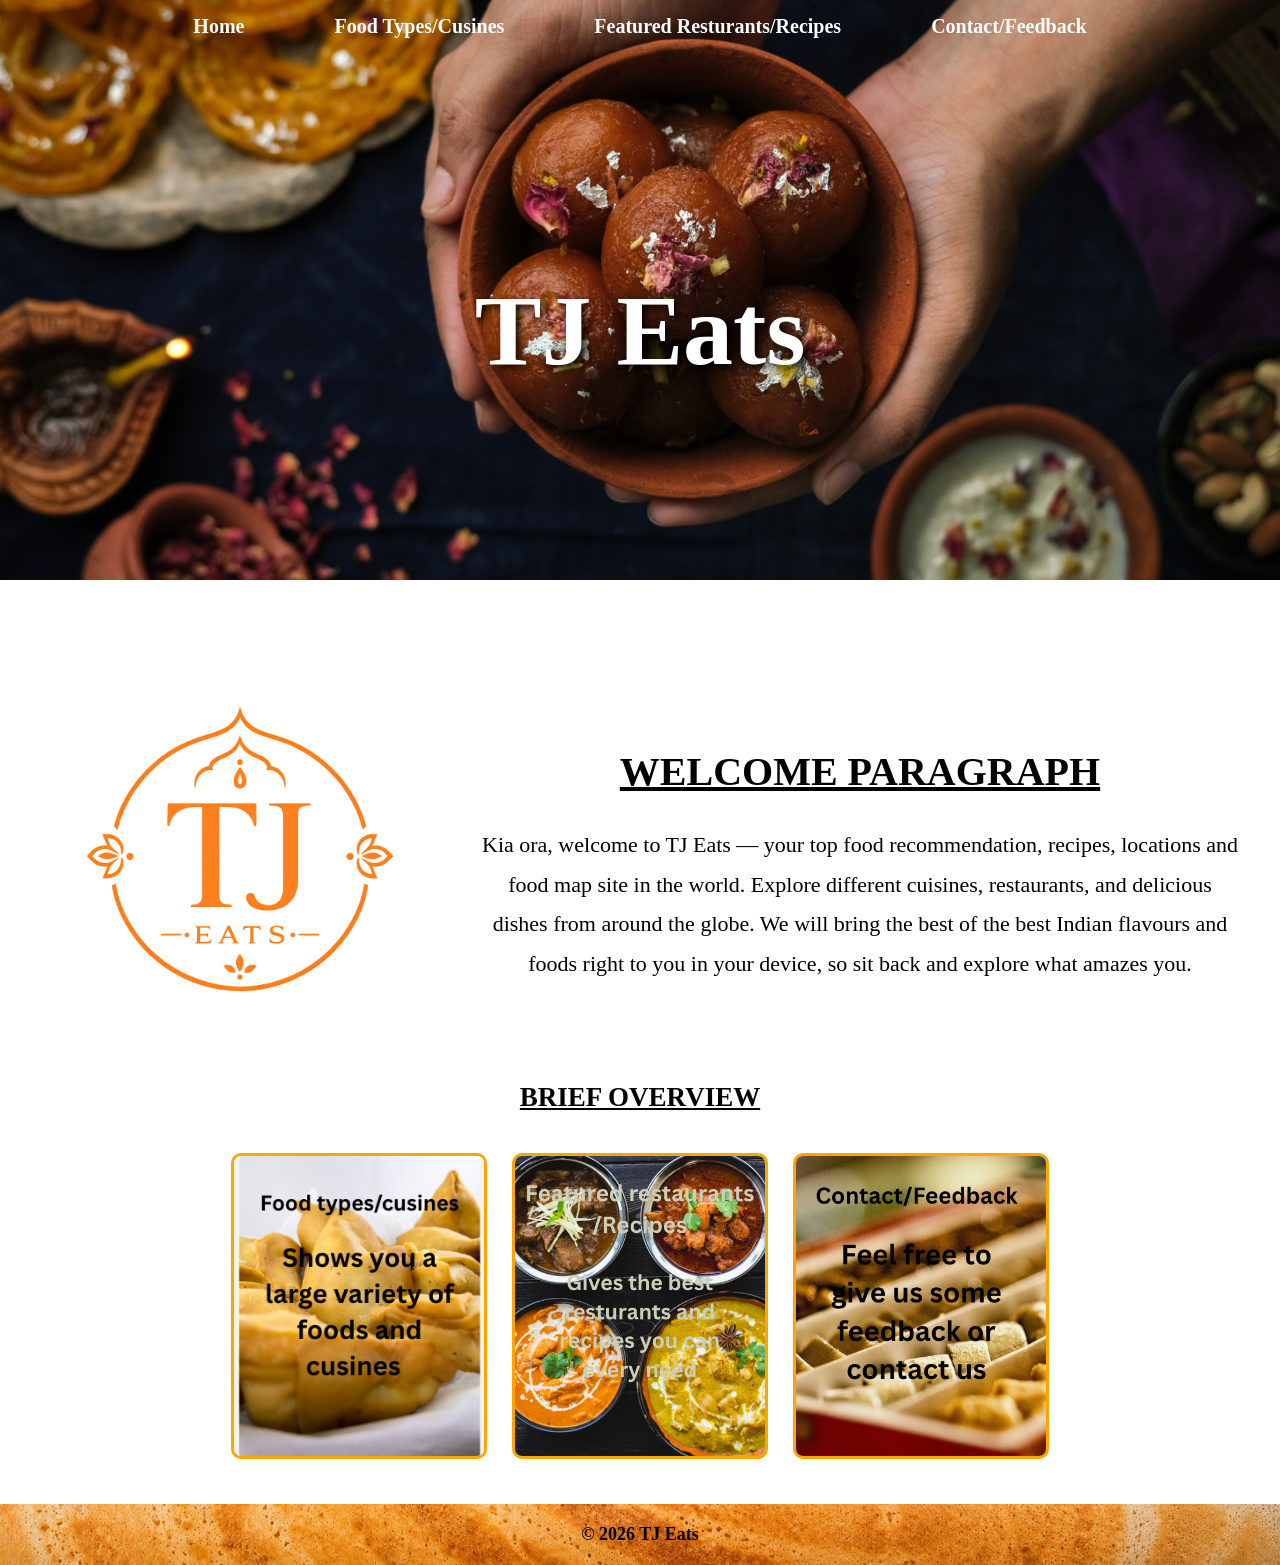
<file: index.html>
<!DOCTYPE html>
<html lang="en">

<head>
    <meta charset="UTF-8">
    <title>TJ Eats</title>
    <link rel="stylesheet" href="style.css">
</head>

<body>

    <nav>
        <ul>
            <li><a class="topnav" href="index.html">Home</a></li>

            <li><a class="topnav" href="page2.html">Food Types/Cusines</a></li>

            <li><a class="topnav" href="page3.html">Featured Resturants/Recipes</a></li>

            <li><a class="topnav" href="page4.html">Contact/Feedback</a></li>
        </ul>
    </nav>

    <header>
        <h1>TJ Eats</h1>
    </header>

    <main>

        <!-- WELCOME SECTION (logo left, text right) -->
        <section class="welcome-section">

            <!-- FIXED IMAGE PATH -->
            <img class="logo" src="TJ-Eats-Logo.jpg" alt="TJ Eats Logo">

            <div class="welcome-text">
                <h2><u>WELCOME PARAGRAPH</u></h2>

                <p>
                    Kia ora, welcome to TJ Eats — your top food recommendation, recipes,
                    locations and food map site in the world. Explore different cuisines,
                    restaurants, and delicious dishes from around the globe. We will bring
                    the best of the best Indian flavours and foods right to you in your
                    device, so sit back and explore what amazes you.
                </p>

            </div>

        </section>

        <section>

            <h2><u>BRIEF OVERVIEW</u></h2>

            <div class="gallery">

                <a href="page2.html">
                    <img src="Brief-overview-1.jpg" alt="Food Types/Cusines">
                </a>

                <a href="page3.html">
                    <img src="Brief-overview-2.jpg" alt="Featured Resturants/Recipes">
                </a>

                <a href="page4.html">
                    <img src="Brief-overview-3.jpg" alt="Contact/Feedback">
                </a>

            </div>

        </section>

    </main>

    <footer>
        <b>© 2026 TJ Eats</b>
    </footer>

</body>

</html>
</file>
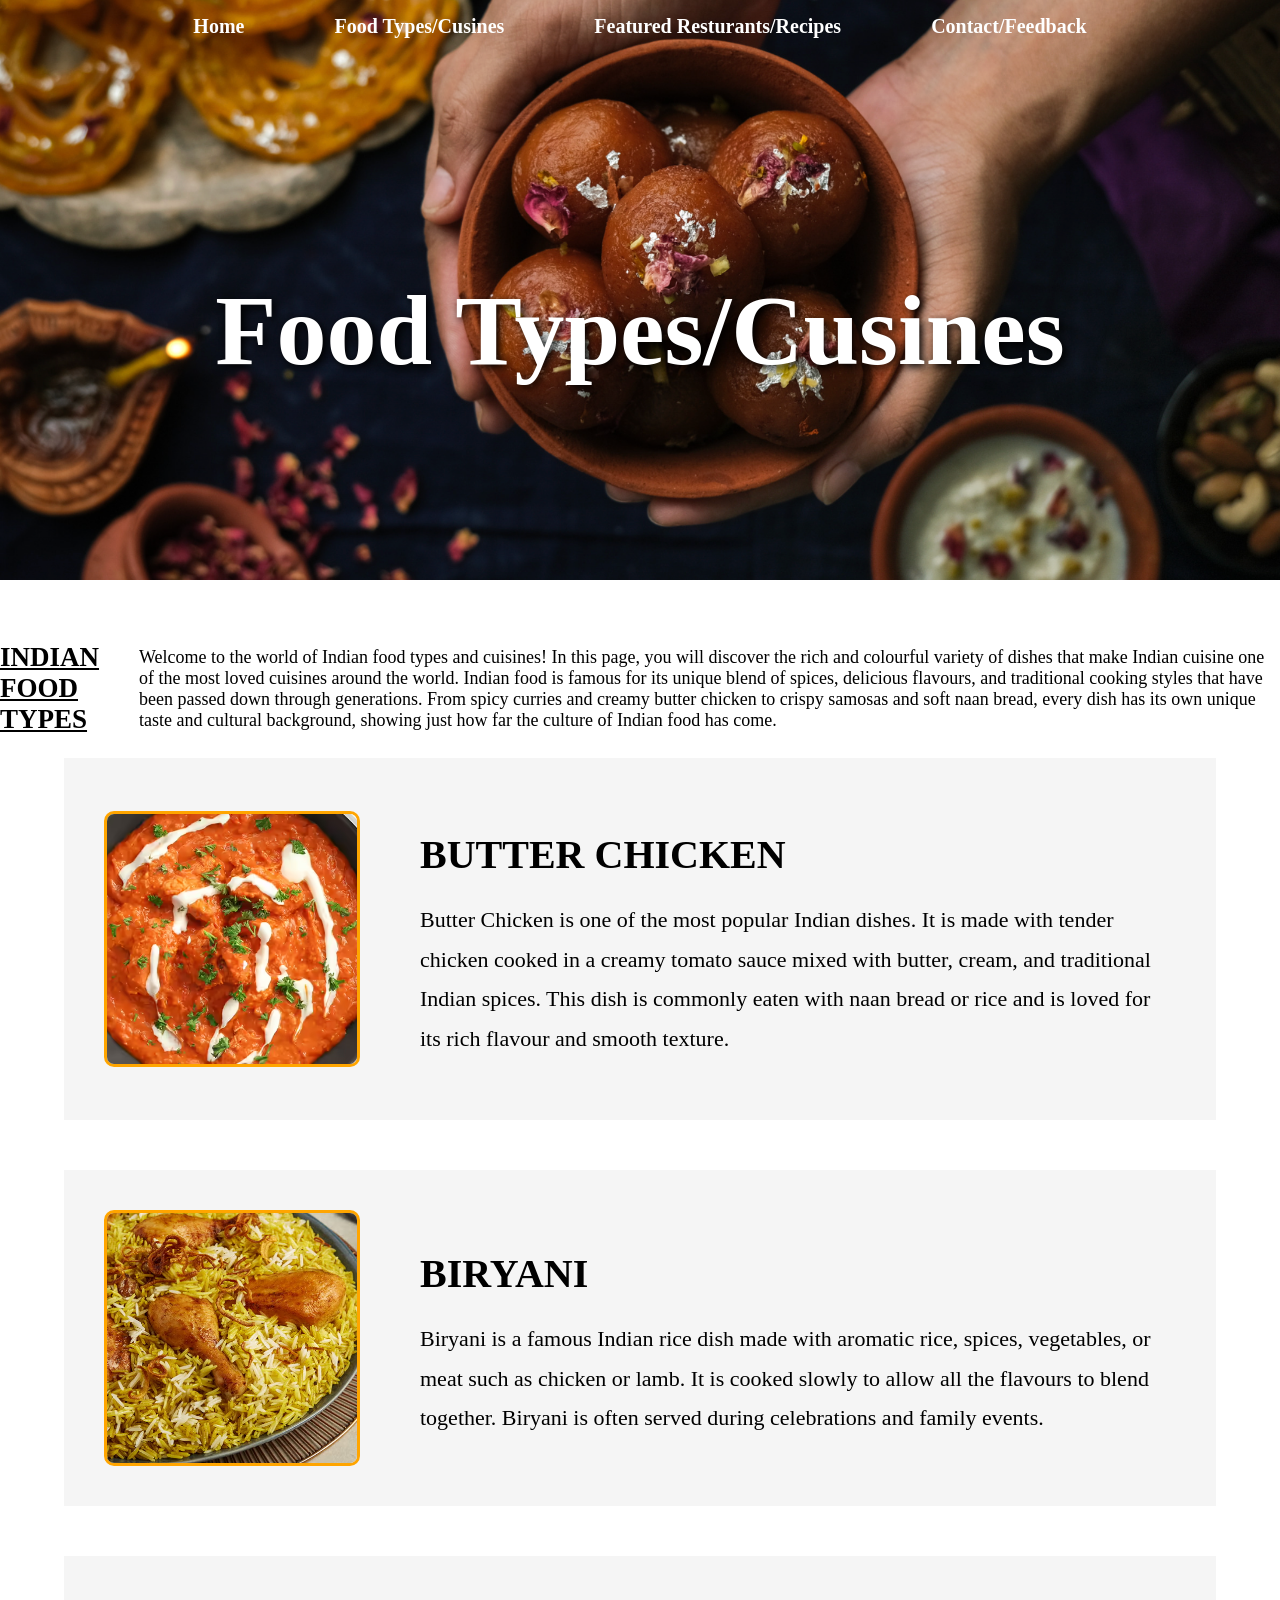
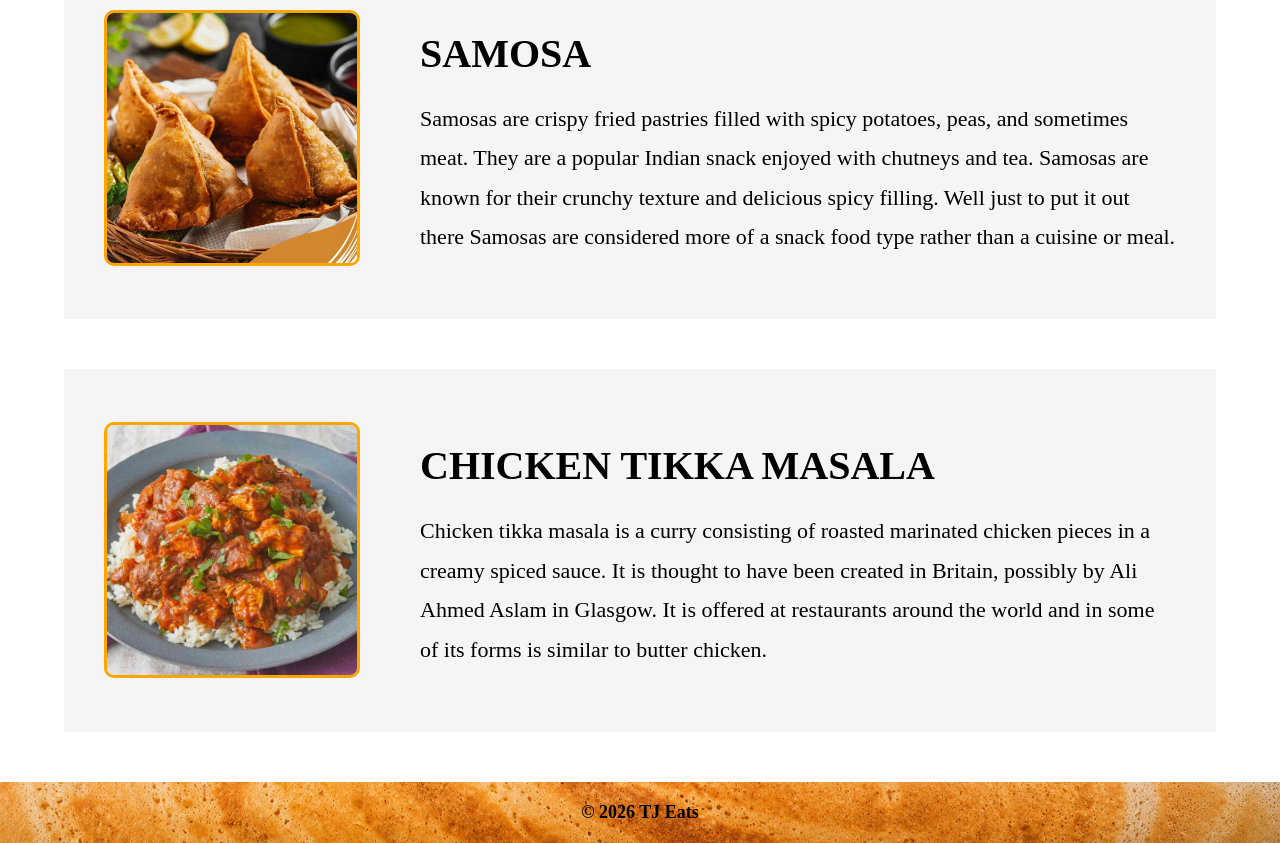
<file: page2.html>
<!DOCTYPE html>
<html lang="en">

<head>
    <meta charset="UTF-8">
    <title>Food Types/Cusines</title>
    <link rel="stylesheet" href="style.css">
</head>

<body>

    <nav>
        <ul>

            <li><a class="topnav" href="index.html">Home</a></li>

            <li><a class="topnav" href="page2.html">Food Types/Cusines</a></li>

            <li><a class="topnav" href="page3.html">Featured Resturants/Recipes</a></li>

            <li><a class="topnav" href="page4.html">Contact/Feedback</a></li>

        </ul>
    </nav>

    <header>
        <h1>Food Types/Cusines</h1>
    </header>

    <section class="welcome-section">

        <!-- Added heading to fix section warning -->
        <h2><u>INDIAN FOOD TYPES</u></h2>

        <p>
            Welcome to the world of Indian food types and cuisines! In this page,
            you will discover the rich and colourful variety of dishes that make
            Indian cuisine one of the most loved cuisines around the world.
            Indian food is famous for its unique blend of spices, delicious
            flavours, and traditional cooking styles that have been passed down
            through generations. From spicy curries and creamy butter chicken
            to crispy samosas and soft naan bread, every dish has its own unique
            taste and cultural background, showing just how far the culture of Indian
            food has come.
        </p>

    </section>

    <!-- Food Cards -->
    <section class="food-container">

        <div class="food-box">

            <!-- Fixed image file name -->
            <img src="Butter-chicken.jpg" alt="Butter Chicken">

            <div class="food-text">

                <h2>BUTTER CHICKEN</h2>

                <p>
                    Butter Chicken is one of the most popular Indian dishes.
                    It is made with tender chicken cooked in a creamy tomato sauce
                    mixed with butter, cream, and traditional Indian spices.
                    This dish is commonly eaten with naan bread or rice and is
                    loved for its rich flavour and smooth texture.
                </p>

            </div>

        </div>

        <div class="food-box">

            <img src="Biryani.jpg" alt="Biryani">

            <div class="food-text">

                <h2>BIRYANI</h2>

                <p>
                    Biryani is a famous Indian rice dish made with aromatic rice,
                    spices, vegetables, or meat such as chicken or lamb. It is
                    cooked slowly to allow all the flavours to blend together.
                    Biryani is often served during celebrations and family events.
                </p>

            </div>

        </div>

        <div class="food-box">

            <img src="Samosa.jpg" alt="Samosa">

            <div class="food-text">

                <h2>SAMOSA</h2>

                <p>
                    Samosas are crispy fried pastries filled with spicy potatoes,
                    peas, and sometimes meat. They are a popular Indian snack
                    enjoyed with chutneys and tea. Samosas are known for their
                    crunchy texture and delicious spicy filling. Well just to put it
                    out there Samosas are considered more of a snack food type rather than
                    a cuisine or meal.
                </p>

            </div>

        </div>

        <div class="food-box">

            <!-- Fixed image file name -->
            <img src="Chicken-tikka-masala.jpg" alt="Chicken Tikka Masala">

            <div class="food-text">

                <h2>CHICKEN TIKKA MASALA</h2>

                <p>
                    Chicken tikka masala is a curry consisting of
                    roasted marinated chicken pieces in a creamy
                    spiced sauce. It is thought to have been created in
                    Britain, possibly by Ali Ahmed Aslam in Glasgow. It
                    is offered at restaurants around the world and in
                    some of its forms is similar to butter chicken.
                </p>

            </div>

        </div>

    </section>

    <!-- Footer -->
    <footer>
        <b>© 2026 TJ Eats</b>
    </footer>

</body>

</html>
</file>
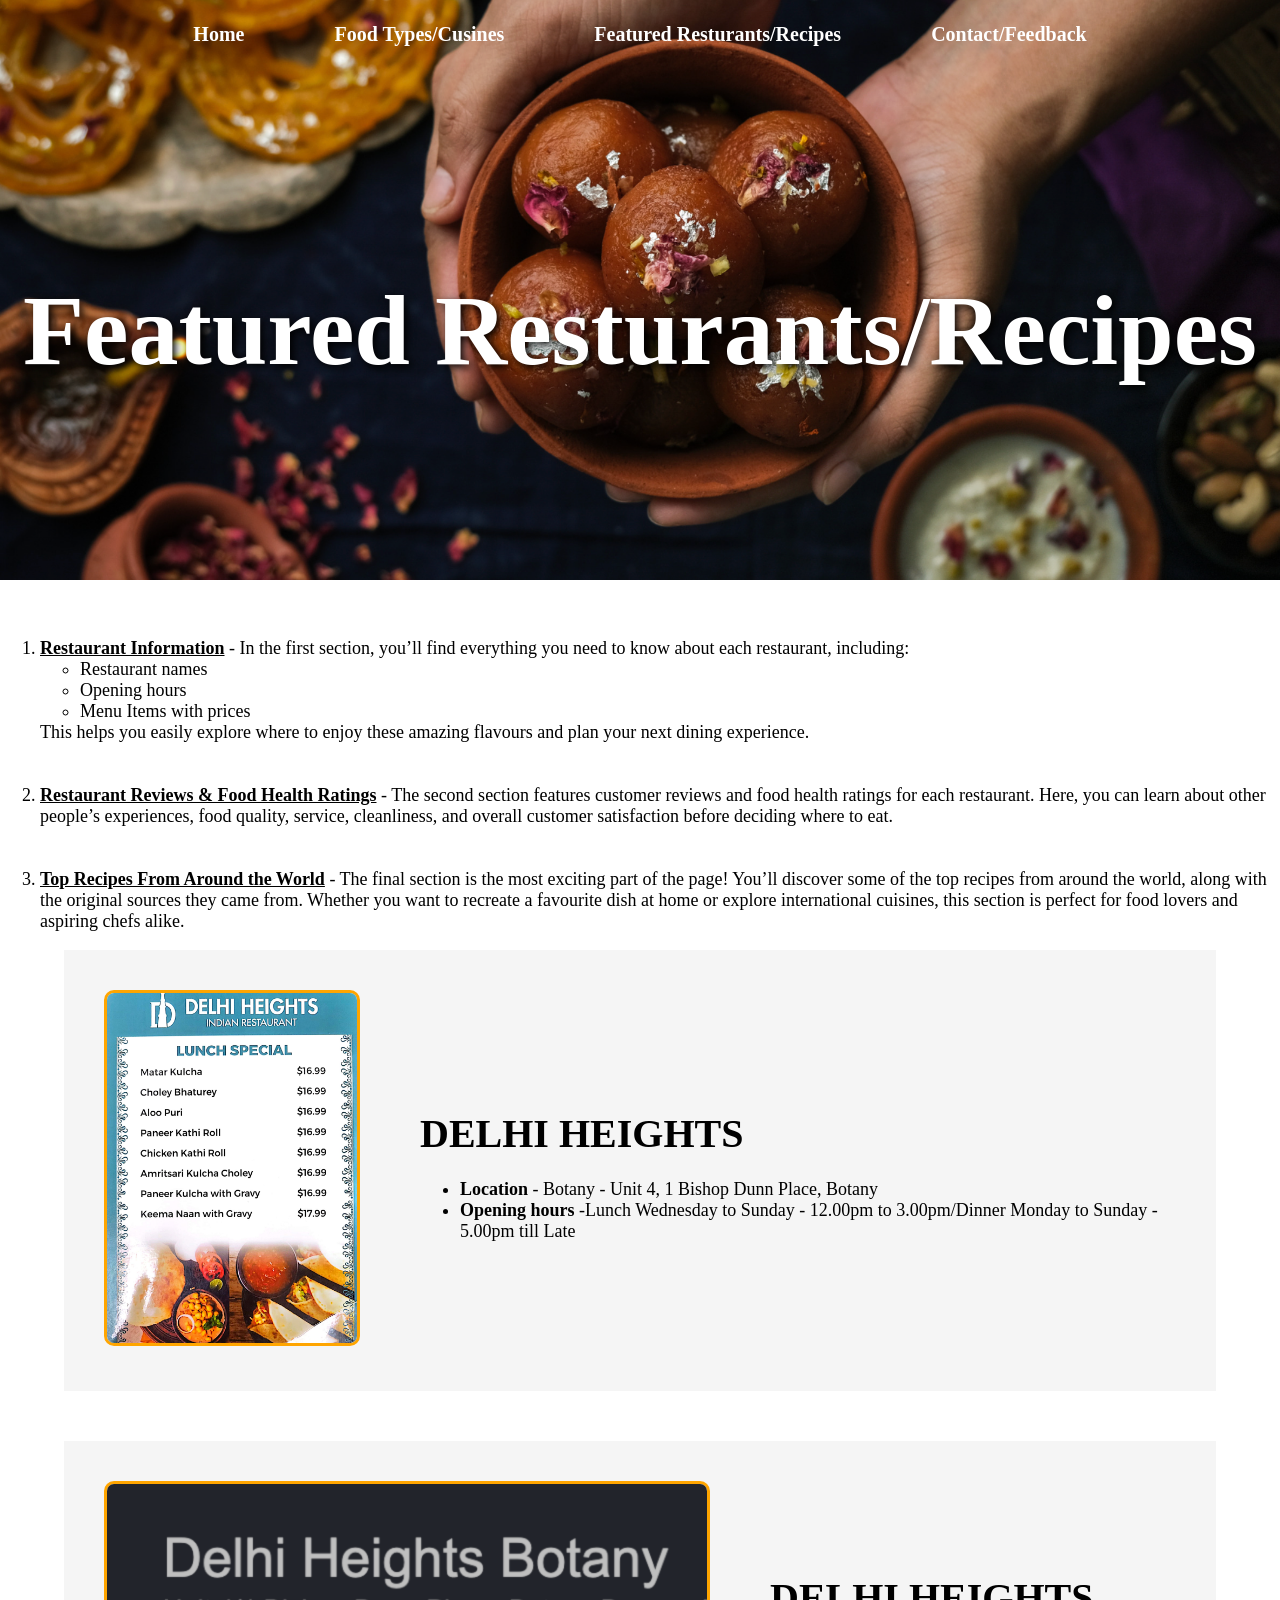
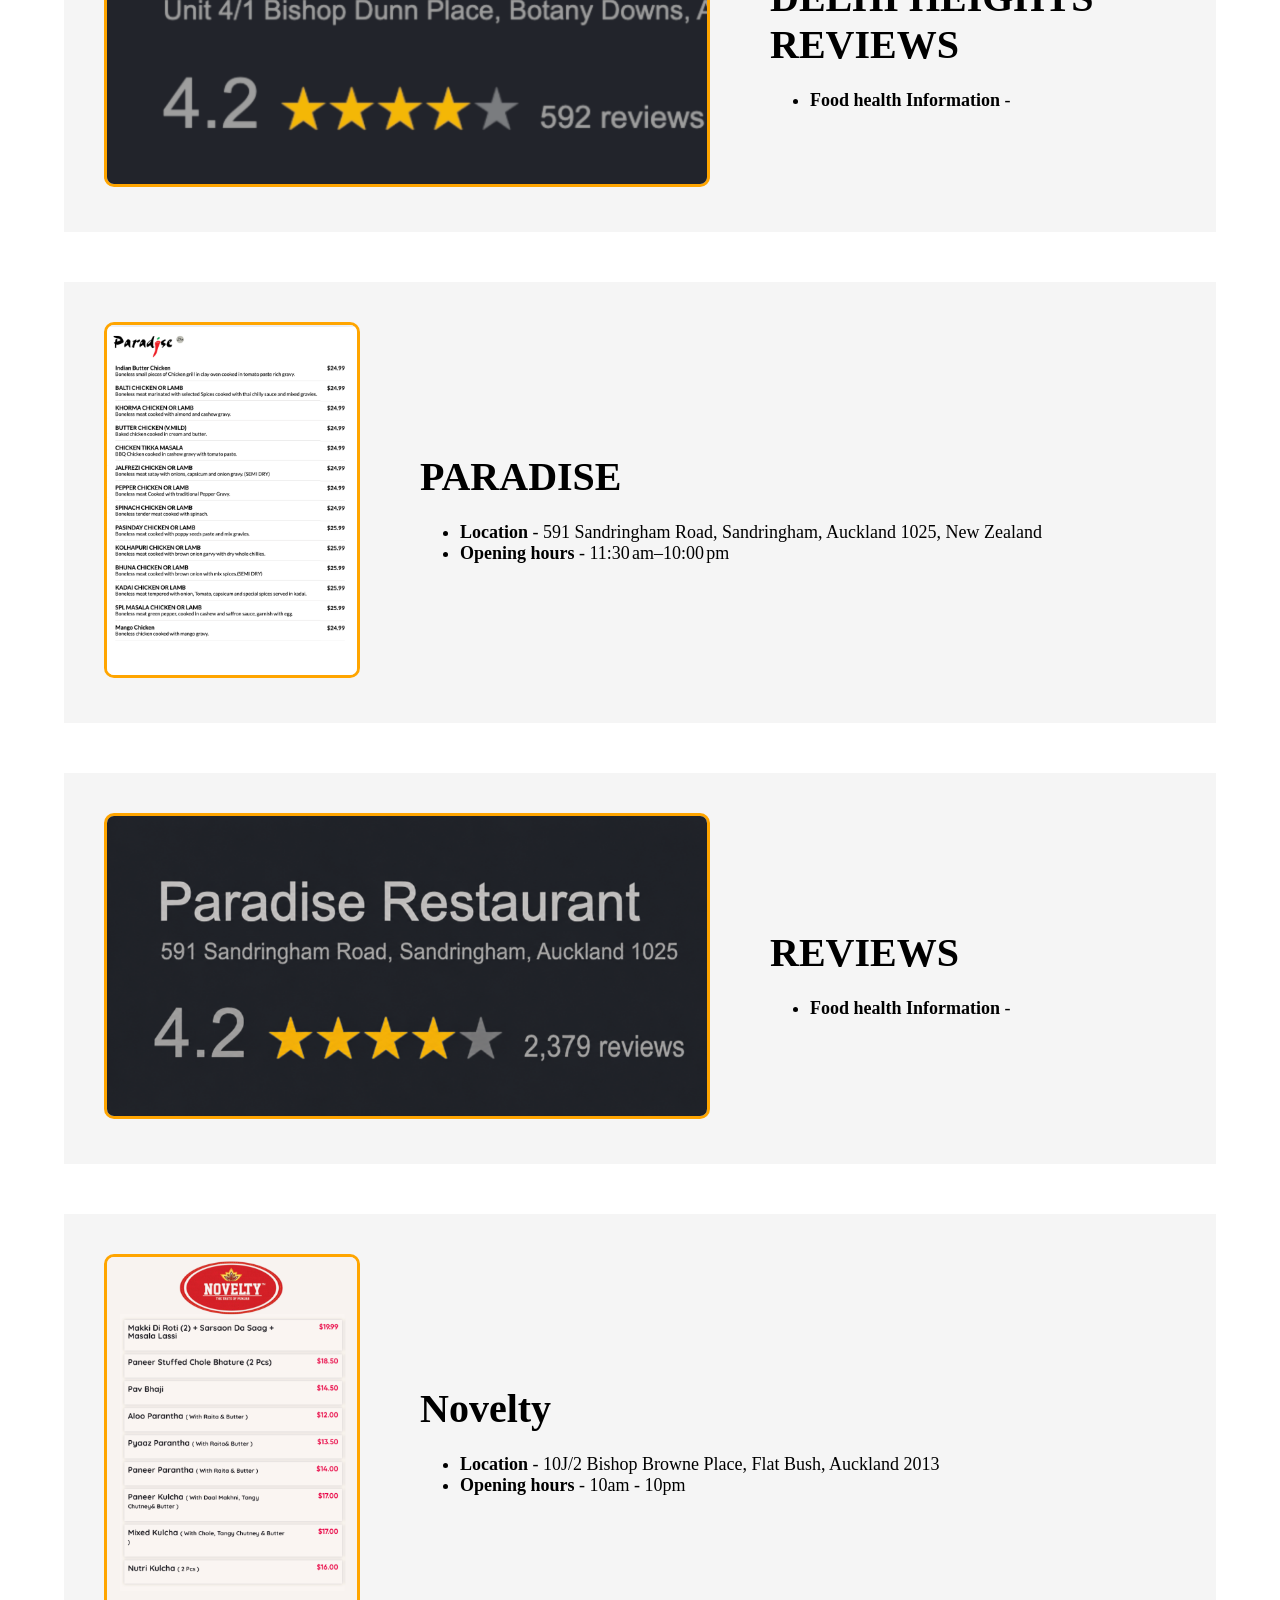
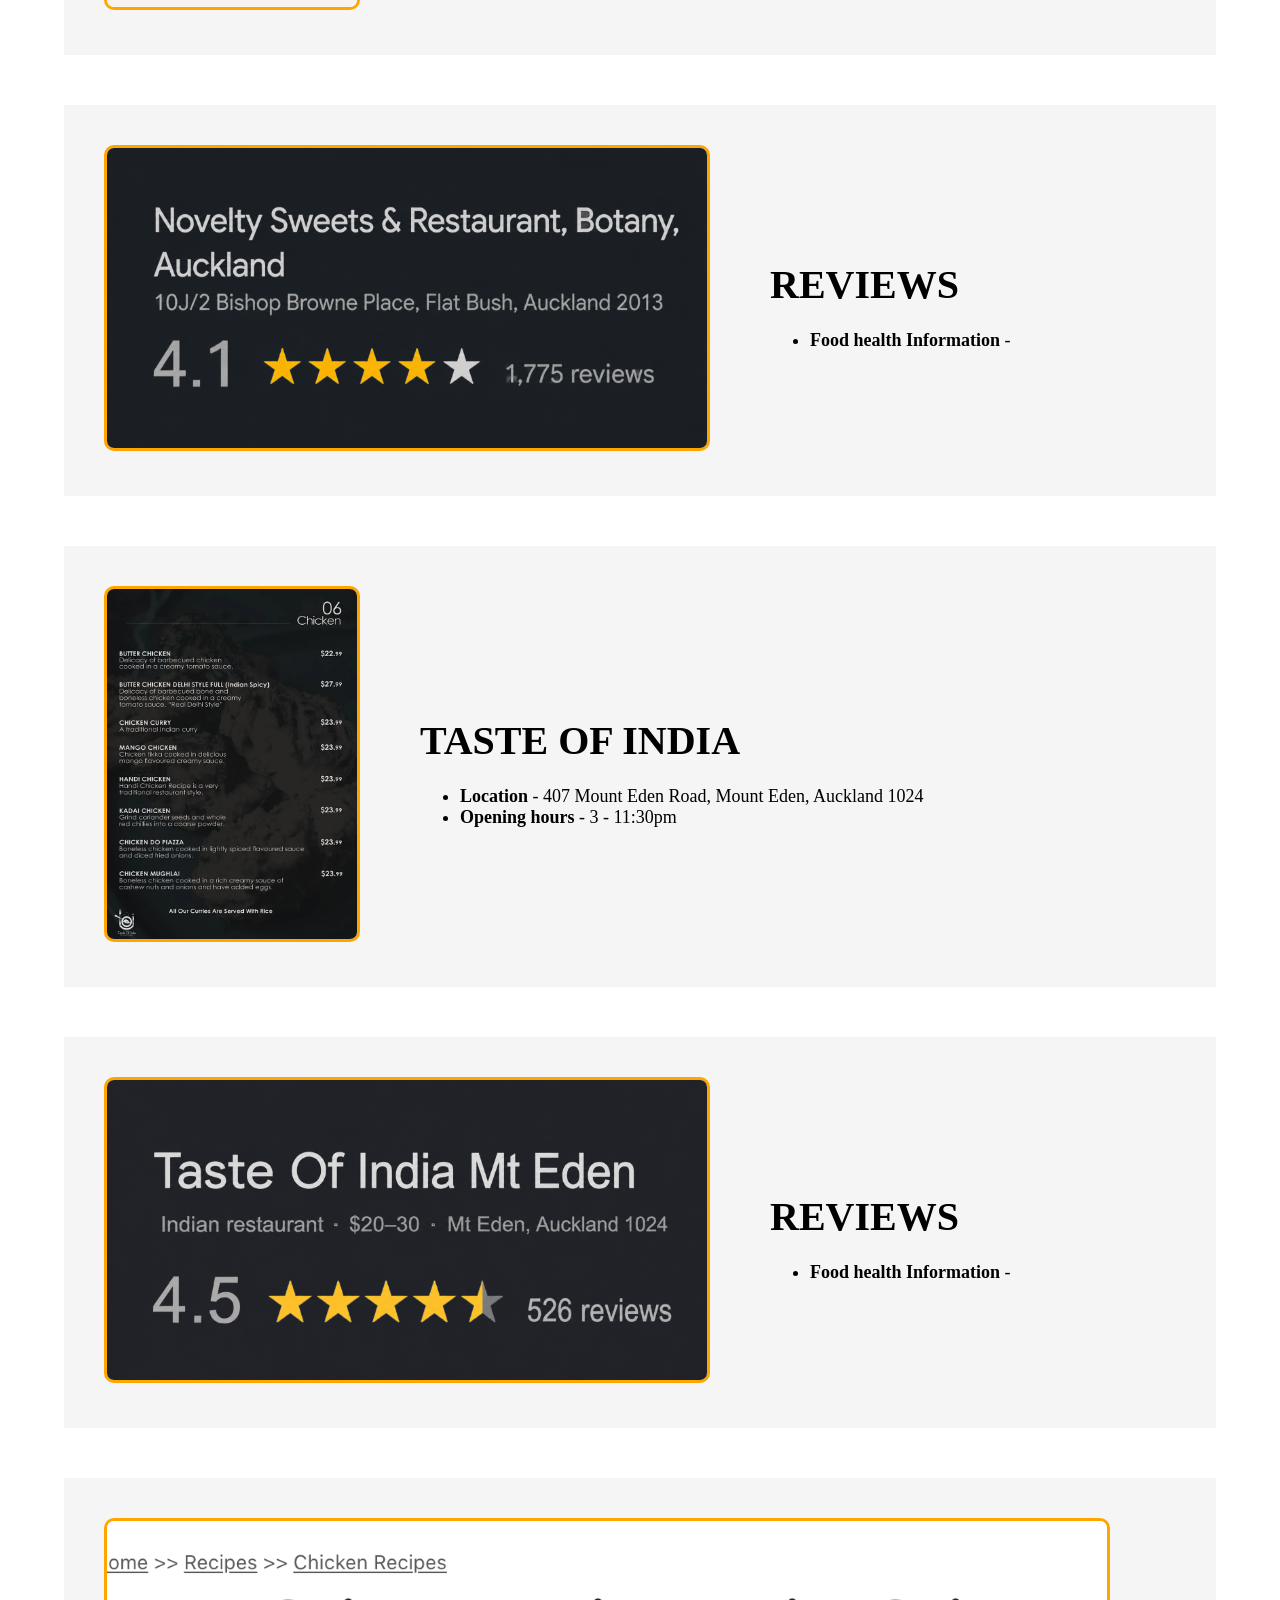
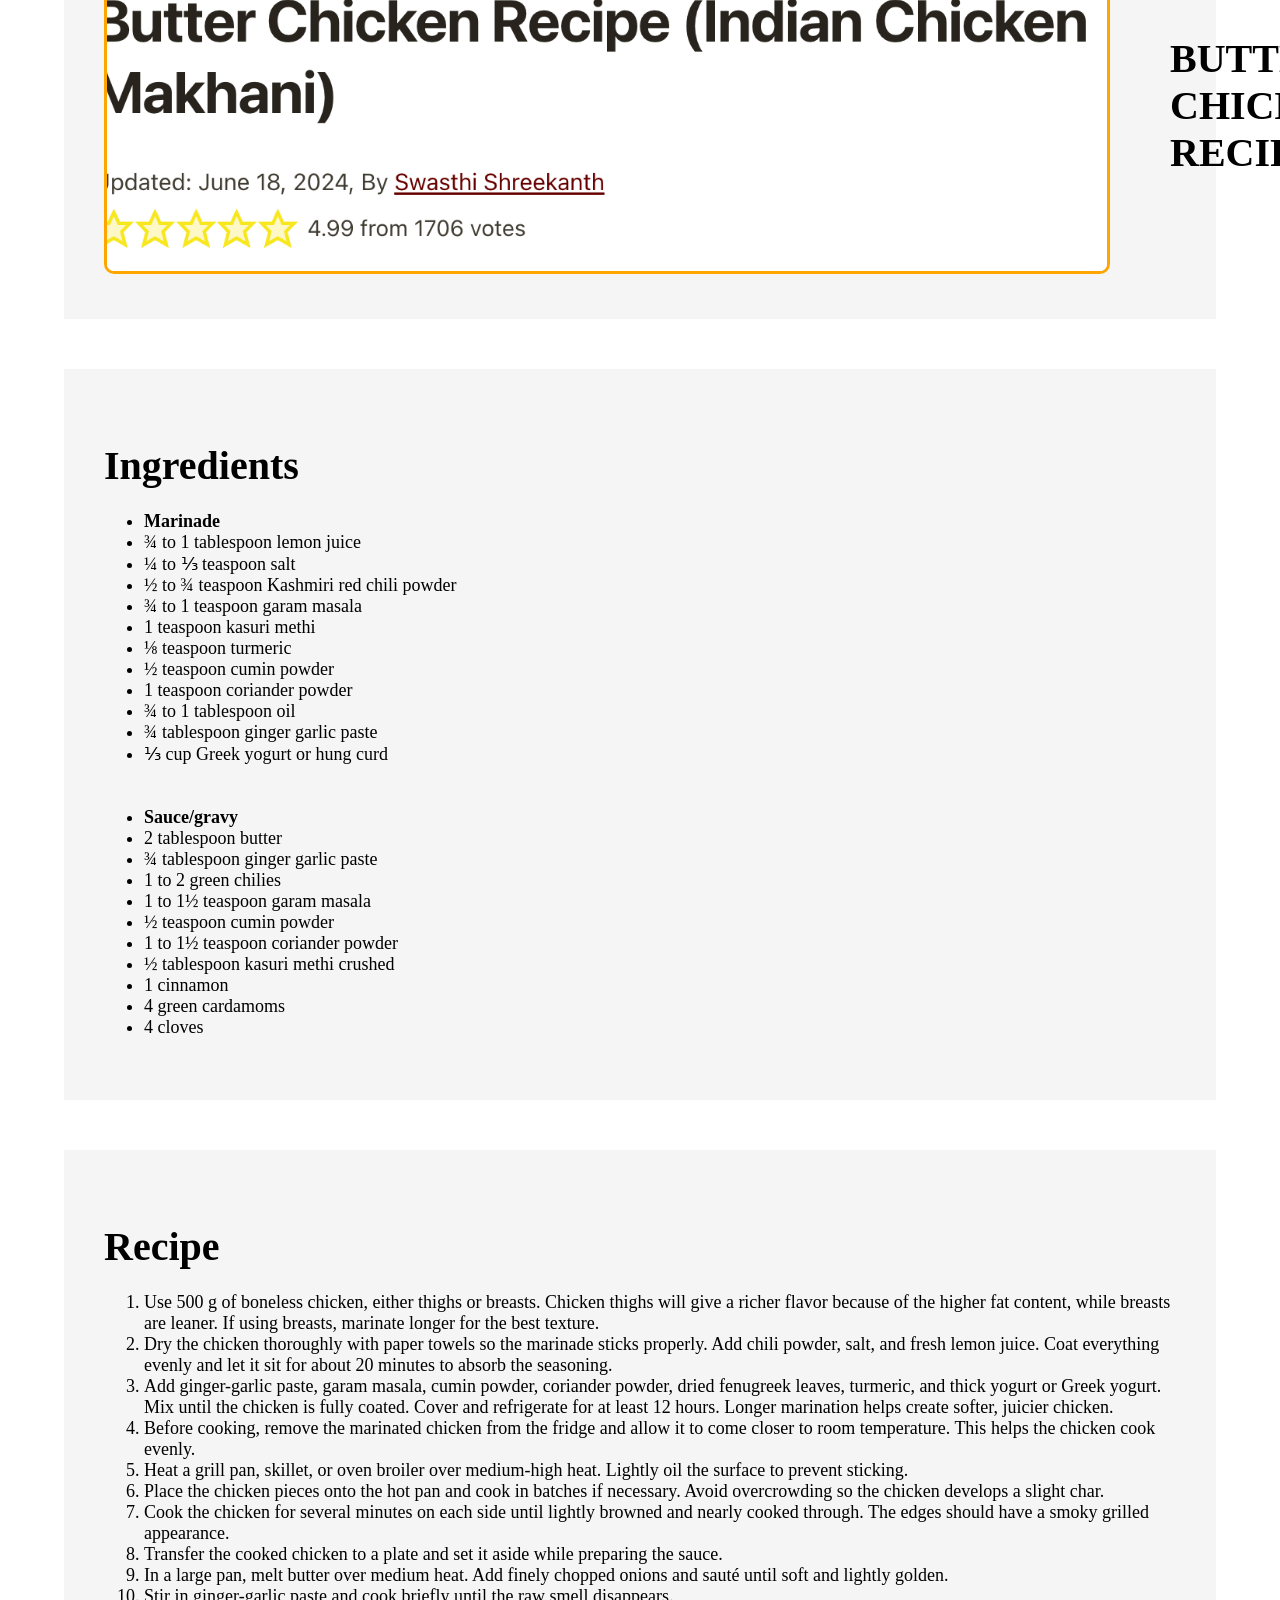
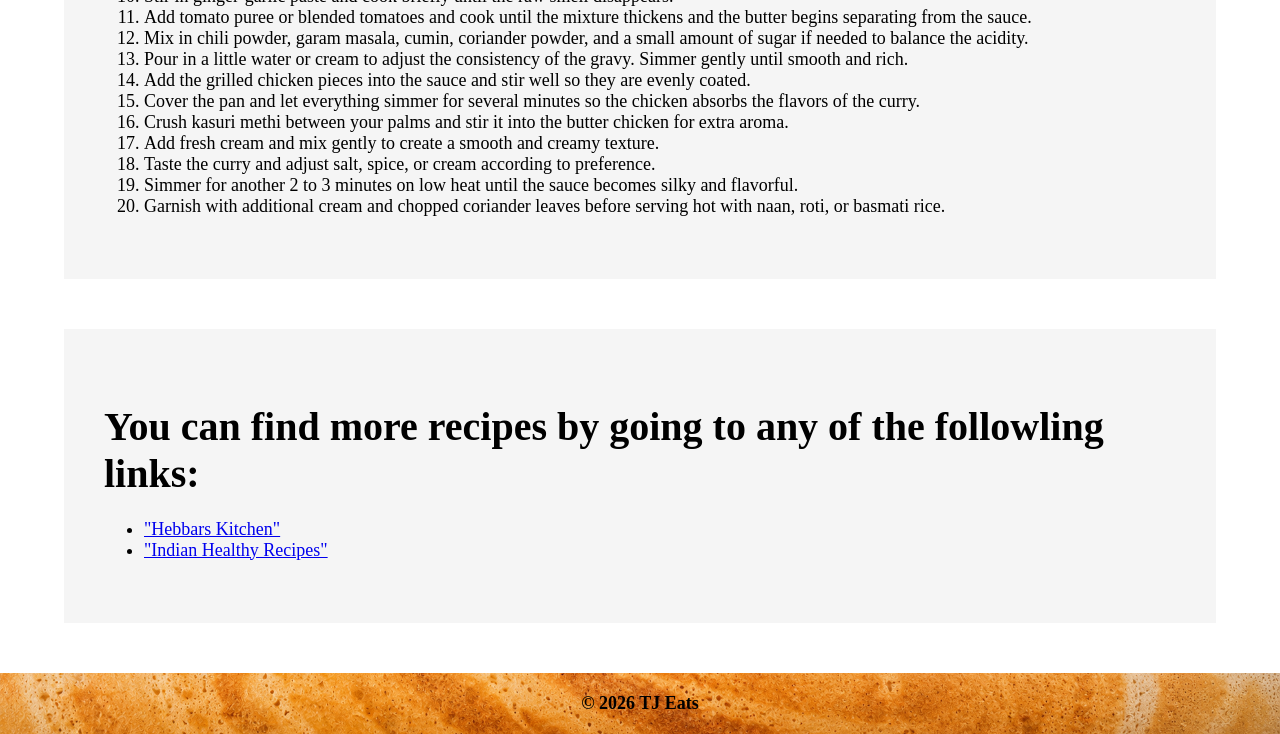
<file: page3.html>
<!DOCTYPE html>
<html lang="en">
<head>
   <meta charset="UTF-8">
   <title>Resturants/Recipes</title>
   <link rel="stylesheet" href="style.css">
</head>


<body>


 


     <nav>
       <ul>
           <a class="topnav" href="index.html">Home</a></li>
          
           <a class="topnav" href="page2.html">Food Types/Cusines</a></li>
          
           <a class="topnav" href="page3.html">Featured Resturants/Recipes</a></li>

           <a class="topnav" href="page4.html">Contact/Feedback</a></li>
       </ul>
   </nav>




   <header>
    <h1>Featured Resturants/Recipes</h1>
</header>


  <section class="welcome-section">
       <ol>

    <li> <b><u>Restaurant Information</u></b> -

In the first section, you’ll find everything you need to know about each restaurant, including:
<ul>
  <li>Restaurant names</li>
  <li>Opening hours</li>
  <li>Menu Items with prices</li>
</ul>
This helps you easily explore where to enjoy these amazing flavours and plan your next dining experience.</li>

<br></br>

<li> <b><u>Restaurant Reviews & Food Health Ratings</u></b> - 

The second section features customer reviews and food health ratings 
for each restaurant. Here, you can learn about other people’s experiences, food quality, service, cleanliness,
 and overall customer satisfaction before deciding where to eat.</li>

 <br></br>

<li> <b><u>Top Recipes From Around the World</u></b> -

The final section is the most exciting part of the page!
You’ll discover some of the top recipes from around the world, along with the original sources they came from. 
Whether you want to recreate a favourite dish at home or explore international cuisines, 
this section is perfect for food lovers and aspiring chefs alike.</li>
</ol>


    </section>

    <!-- Food Cards -->
    <section class="food-container">

        <div class="food-menu">
            <a href="http://www.delhiheights.co.nz/" target="_blank" rel="noopener noreferrer">
            <img src="Delhi-heights-menu.jpg" alt="Delhi Hieghts Menu">
             </a>
 
            <div class="food-text">
                <h2>DELHI HEIGHTS</h2>

                <p>
                    <ul>
                        <li><b>Location </b> - Botany - Unit 4, 1 Bishop Dunn Place, Botany </li>
                         <li><b>Opening hours </b> -Lunch Wednesday to Sunday - 12.00pm to 3.00pm/Dinner Monday to Sunday - 5.00pm till Late </li>
                    </ul>
  
                </p>
            </div>
        </div>

                      <div class="food-reviews">
            <a href="https://www.google.com/search?q=delhi+heights+reviews&oq=delhi+heights+reviews&gs_lcrp=EgZjaHJvbWUqBwgAEAAYgAQyBwgAEAAYgAQyCAgBEAAYFhgeMggIAhAAGBYYHjIICAMQABgWGB4yCAgEEAAYFhgeMggIBRAAGBYYHjIICAYQABgWGB4yCggHEAAYChgWGB4yCAgIEAAYFhgeMggICRAAGBYYHtIBCDUxODBqMGo3qAIAsAIA&sourceid=chrome&ie=UTF-8#lrd=0x6d0d4d3accc1709f:0x6e7a6b510d4256be,1,,,," target="_blank" rel="noopener noreferrer">
            <img src="Delhi-heights-reviews.jpg" alt="Delhi Heights Reviews">
             </a>

            <div class="food-text">
                <h2>DELHI HEIGHTS REVIEWS</h2>

             <p>
                    <ul>
                        <li><b>Food health Information</b> -  </li>
                         
                         </ul>
  
                </p>
            </div>
        </div>

        <div class="food-menu">
             <a href="https://www.paradiseindianfood.co.nz/" target="_blank" rel="noopener noreferrer">
            <img src="Paradise-menu.jpg" alt="Paradise Menu">
             </a>

            <div class="food-text">
                <h2>PARADISE</h2>

                <p>
                    <ul>
                        <li><b>Location </b> - 591 Sandringham Road, Sandringham, Auckland 1025, New Zealand </li>
                         <li><b>Opening hours </b>- 11:30 am–10:00 pm </li>
                     </ul>
  
                </p>
            </div>
        </div>

            <div class="food-reviews">
            <a href="https://www.google.com/search?q=paradise+reviews+resturant&sca_esv=a362b3da5b4ff7be&ei=PDYKavGtJbe7seMPlKOq-AE&biw=1440&bih=812&ved" target="_blank" rel="noopener noreferrer">
            <img src="Paradise-Reviews.jpg" alt="">
             </a>

            <div class="food-text">
                <h2>REVIEWS</h2>

             <p>
                    <ul>
                        <li><b>Food health Information</b> -  </li>
                         
                         </ul>
  
                </p>
            </div>
        </div>



 

        <div class="food-menu">
              <a href="https://auckland.noveltysweets.co.nz/novelty-menu/" target="_blank" rel="noopener noreferrer">
            <img src="Novelty-Menu.jpg" alt="Novelty Menu">
             </a>

            <div class="food-text">
                <h2>Novelty</h2>

               <p>
                    <ul>
                        <li><b>Location </b> - 10J/2 Bishop Browne Place, Flat Bush, Auckland 2013 </li>
                         <li><b>Opening hours </b>- 10am - 10pm </li>
                    </u>
  
                </p>
            </div>
        </div>

            <div class="food-reviews">
            <a href="https://www.google.com/search?q=novelty+reviews&sca_esv=419882b0705f79b1&biw=1440&bih=812&ei=qbsKauXwMe_n2roPjPHhsQE&ved=0ahUKEwil6Y-wpMKUAxXvs1YBHYx4OBYQ4dUDCBI&uact=5&oq=novelty+reviews&gs_lp=[base64]&sclient=gws-wiz-serp&safe=active&ssui=on#sv=[base64]" target="_blank" rel="noopener noreferrer">
            <img src="Novelty-Reviews.jpg" alt="Novelty Reviews">
             </a>

            <div class="food-text">
                <h2>REVIEWS</h2>

             <p>
                    <ul>
                        <li><b>Food health Information</b> -  </li>
                         
                         </ul>
  
                </p>
            </div>
        </div>

                <div class="food-menu">
            <a href="https://tasteofindia.nz/" target="_blank" rel="noopener noreferrer">
            <img src="Taste-of-India-Menu.jpg" alt="Taste of India Menu">
             </a>

            <div class="food-text">
                <h2>TASTE OF INDIA</h2>

             <p>
                    <ul>
                        <li><b>Location </b> - 407 Mount Eden Road, Mount Eden, Auckland 1024 </li>
                         <li><b>Opening hours </b> - 3 - 11:30pm</li>
                         </ul>
  
                </p>
            </div>
        </div>

                             <div class="food-reviews">
            <a href="https://www.google.com/search?q=taste+of+india&oq=Tas&gs_lcrp=EgZjaHJvbWUqBggBEEUYOzIGCAAQRRg8MgYIARBFGDsyBggCEEUYOTIKCAMQLhixAxiABDINCAQQABiDARixAxiABDINCAUQABiDARixAxiABDIGCAYQRRg9MgYIBxBFGD3SAQgxODYxajBqN6gCALACAA&sourceid=chrome&ie=UTF-8&safe=active&ssui=on#sv=[base64]" target="_blank" rel="noopener noreferrer">
            <img src="Taste-of-India-reviews.jpg" alt="Taste of India Reviews">
             </a>

            <div class="food-text">
                <h2>REVIEWS</h2>

             <p>
                    <ul>
                        <li><b>Food health Information</b> -  </li>
                         
                         </ul>
  
                </p>
            </div>
        </div>

                                <div class="food-recipe">
            <a href="https://www.indianhealthyrecipes.com/butter-chicken/" target="_blank" rel="noopener noreferrer">
            <img src="Butter-Chicken-Recipe.jpg" alt="Butter Chicken Recipe">
             </a>

            <div class="food-text">
                <h2>BUTTER CHICKEN RECIPE</h2>

           
            </div>
        </div>

                    <div class="food-recipe">
                    <div class="food-text">
                <h2>Ingredients</h2>

             <p>
                    <ul>
                        <li> <b>Marinade </b></li>
                        <li>¾ to 1 tablespoon lemon juice  </li>
                        <li>¼ to ⅓ teaspoon salt  </li>
                        <li> ½ to ¾ teaspoon Kashmiri red chili powder </li>
                        <li> ¾ to 1 teaspoon garam masala </li>
                        <li> 1 teaspoon kasuri methi </li>
                        <li> ⅛ teaspoon turmeric </li>
                        <li> ½ teaspoon cumin powder </li>
                        <li> 1 teaspoon coriander powder </li>
                        <li> ¾ to 1 tablespoon oil </li>
                        <li> ¾ tablespoon ginger garlic paste </li>
                        <li> ⅓ cup Greek yogurt or hung curd </li>
                        <br></br>
                        <li> <b>Sauce/gravy </b> </li>
                        <li>2 tablespoon butter  </li>
                        <li> ¾ tablespoon ginger garlic paste </li>
                        <li> 1 to 2 green chilies </li>
                        <li> 1 to 1½ teaspoon garam masala </li>
                        <li> ½ teaspoon cumin powder </li>
                        <li>1 to 1½ teaspoon coriander powder </li>
                        <li>½ tablespoon kasuri methi crushed </li>
                        <li> 1 cinnamon</li>
                        <li>4 green cardamoms </li>
                        <li>4 cloves </li>

                         
                         </ul>
  
                </p>
            </div>
        </div>

                           <div class="food-recipe">
                    <div class="food-text">
                <h2>Recipe</h2>

             <p>
                   <ol>
    <li>
        Use 500 g of boneless chicken, either thighs or breasts. Chicken thighs will give a richer flavor because of the higher fat content, while breasts are leaner. If using breasts, marinate longer for the best texture.
    </li>

    <li>
        Dry the chicken thoroughly with paper towels so the marinade sticks properly. Add chili powder, salt, and fresh lemon juice. Coat everything evenly and let it sit for about 20 minutes to absorb the seasoning.
    </li>

    <li>
        Add ginger-garlic paste, garam masala, cumin powder, coriander powder, dried fenugreek leaves, turmeric, and thick yogurt or Greek yogurt. Mix until the chicken is fully coated. Cover and refrigerate for at least 12 hours. Longer marination helps create softer, juicier chicken.
    </li>

    <li>
        Before cooking, remove the marinated chicken from the fridge and allow it to come closer to room temperature. This helps the chicken cook evenly.
    </li>

    <li>
        Heat a grill pan, skillet, or oven broiler over medium-high heat. Lightly oil the surface to prevent sticking.
    </li>

    <li>
        Place the chicken pieces onto the hot pan and cook in batches if necessary. Avoid overcrowding so the chicken develops a slight char.
    </li>

    <li>
        Cook the chicken for several minutes on each side until lightly browned and nearly cooked through. The edges should have a smoky grilled appearance.
    </li>

    <li>
        Transfer the cooked chicken to a plate and set it aside while preparing the sauce.
    </li>

    <li>
        In a large pan, melt butter over medium heat. Add finely chopped onions and sauté until soft and lightly golden.
    </li>

    <li>
        Stir in ginger-garlic paste and cook briefly until the raw smell disappears.
    </li>

    <li>
        Add tomato puree or blended tomatoes and cook until the mixture thickens and the butter begins separating from the sauce.
    </li>

    <li>
        Mix in chili powder, garam masala, cumin, coriander powder, and a small amount of sugar if needed to balance the acidity.
    </li>

    <li>
        Pour in a little water or cream to adjust the consistency of the gravy. Simmer gently until smooth and rich.
    </li>

    <li>
        Add the grilled chicken pieces into the sauce and stir well so they are evenly coated.
    </li>

    <li>
        Cover the pan and let everything simmer for several minutes so the chicken absorbs the flavors of the curry.
    </li>

    <li>
        Crush kasuri methi between your palms and stir it into the butter chicken for extra aroma.
    </li>

    <li>
        Add fresh cream and mix gently to create a smooth and creamy texture.
    </li>

    <li>
        Taste the curry and adjust salt, spice, or cream according to preference.
    </li>

    <li>
        Simmer for another 2 to 3 minutes on low heat until the sauce becomes silky and flavorful.
    </li>

    <li>
        Garnish with additional cream and chopped coriander leaves before serving hot with naan, roti, or basmati rice.
    </li>
</ol>
  
                </p>
            </div>
        </div>

  

                    <div class="food-recipe">
                    <div class="food-text">
                <h2>You can find more recipes by going to any of the followling links:</h2>
                
                
                

             <p>
                    <ul>
                        <li> <a href="https://hebbarskitchen.com/">
       "Hebbars Kitchen"
</a>
  </li>
                                                <li> <a href="https://www.indianhealthyrecipes.com/">
       "Indian Healthy Recipes"
</a>
  </li>
                         
                         </ul>
  
                </p>
            </div>
        </div>

     



    </section>

    <!-- Footer -->
    <footer>
        <b>© 2026 TJ Eats</b>
    </footer>

</body>
</html>
</file>
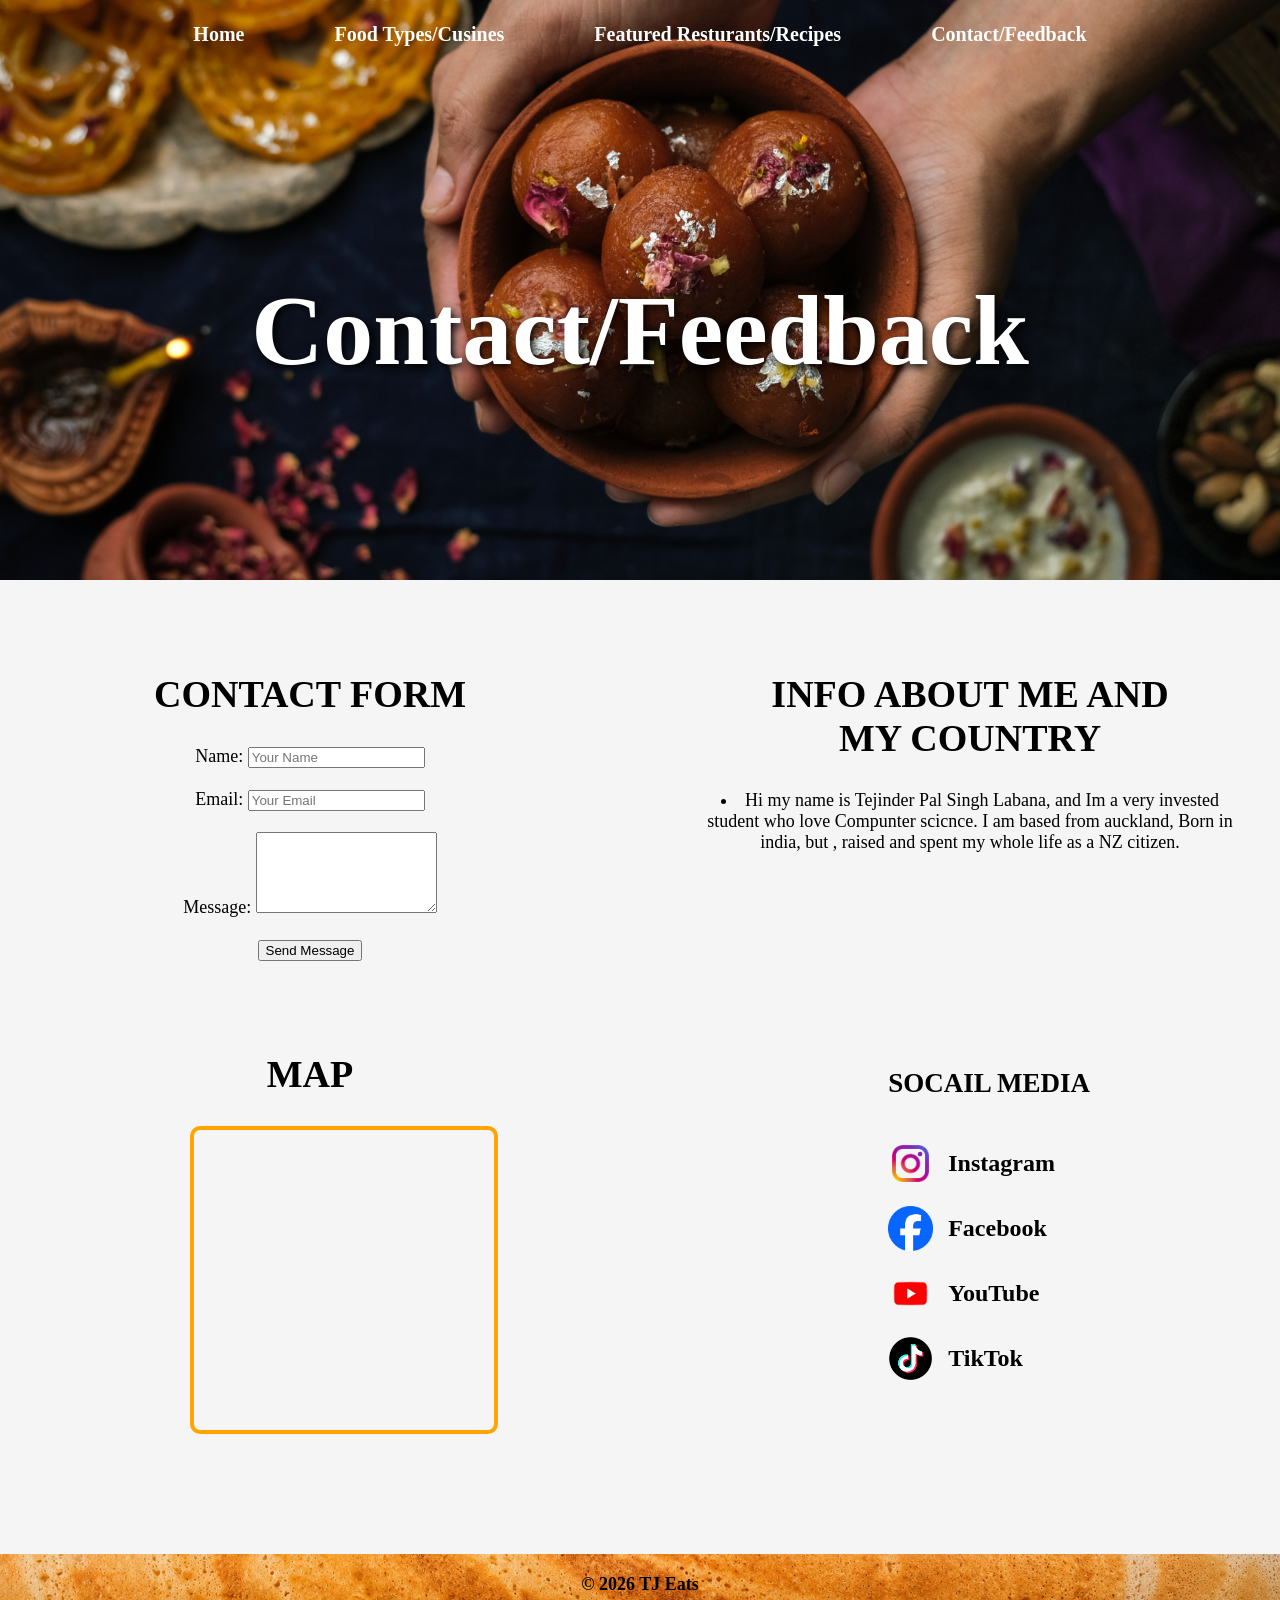
<file: page4.html>
<!DOCTYPE html>
<html lang="en">
<head>
   <meta charset="UTF-8">
   <title>Contact/Feedback</title>
   <link rel="stylesheet" href="style.css">
</head>


<body>


 


     <nav>
       <ul>
           <a class="topnav" href="index.html">Home</a></li>
          
           <a class="topnav" href="page2.html">Food Types/Cusines</a></li>
          
           <a class="topnav" href="page3.html">Featured Resturants/Recipes</a></li>

           <a class="topnav" href="page4.html">Contact/Feedback</a></li>
       </ul>
   </nav>




   <header>
    <h1>Contact/Feedback</h1>
</header>



<!-- MAIN -->
<main class="contact-main">

    <!-- FIRST SECTION -->
    <section class="contact-section">

        <div class="contact-box">
            <h2>CONTACT FORM</h2>
           <form action="https://formspree.io/f/xkoevjvp" method="POST">
  <!-- Name Field -->
  <label for="name">Name:</label>
  <input type="text" id="name" name="name" required placeholder="Your Name">
<br></br>
  <!-- Email Field -->
  <label for="email">Email:</label>
  <input type="email" id="email" name="email" required placeholder="Your Email">
<br></br>
  <!-- Message Field -->
  <label for="message">Message:</label>
  <textarea id="message" name="message" required rows="5"></textarea>
<br></br>
  <!-- Submit Button -->
  <button type="submit">Send Message</button>
</form>

        </div>

        <div class="contact-box">
            <h2>INFO ABOUT ME AND<br>MY COUNTRY</h2>
            
            <li>Hi my name is Tejinder Pal Singh Labana, and Im a very invested student who love Compunter scicnce.
                I am based from auckland, Born in india, but , raised and spent my whole life as a NZ citizen.
            </li>
        </div>

    </section>

    <!-- SECOND SECTION -->
    <section class="contact-section purple-border">

       <div class="contact-box">

    <h2>MAP</h2>

    <div class="map-container">

        <iframe
            src="https://maps.google.com/maps?q=Auckland%20New%20Zealand&t=&z=10&ie=UTF8&iwloc=&output=embed"
            allowfullscreen=""
            loading="lazy">
        </iframe>

    </div>

</div>

      <div class="social-links">
        <h2><b>SOCAIL MEDIA </b></h2>

    <a href="https://www.instagram.com/tejinderlabana_/" target="_blank"> 
        <img src="Instagram.jpg" alt="Instagram">
        Instagram
    </a>

    <a href="https://www.facebook.com/profile.php?id=61569261692047" target="_blank"> 
        <img src="Facebook.jpg" alt="Facebook">
        Facebook
    </a>

    <a href="https://www.youtube.com/" target="_blank"> 
        <img src="Youtube.jpg" alt="YouTube">
        YouTube
    </a>

    <a href="https://www.tiktok.com/@tejinderlabana0" target="_blank"> 
        <img src="Tiktok.jpg" alt="TikTok">
        TikTok
    </a>

</div>
        


    </section>

</main>

<footer>
<b>© 2026 TJ Eats</b>
</footer>
</file>
<file: style.css>
/* RESET */
body {
    margin: 0;
    font-family: 'Times New Roman', Times, serif;
    background-color: #ffffff;
    color: black;
}

/* HEADER / BANNER */
header {
    background: url("Banner.jpg") no-repeat center center;
    background-size: cover;
    height: 500px;
    display: flex;
    justify-content: center;
    align-items: center;
    text-align: center;
    padding-top: 80px;
}

header h1 {
    font-size: 100px;
    color: white;
    text-shadow: 3px 3px 8px black;
    margin: 0;
}

/* TRANSPARENT NAVIGATION BAR */
nav {
    background-color: transparent;
    position: absolute;
    top: 0;
    width: 100%;
    z-index: 10;
    padding: 15px 0;
}

nav ul {
    display: flex;
    justify-content: center;
    gap: 60px;
    list-style: none;
    margin: 0;
    padding: 0;
}

nav a {
    text-decoration: none;
    color: white;
    font-weight: bold;
    font-size: 20px;
    padding: 8px 15px;
    border-radius: 5px;
}

nav a:hover {
    background-color: rgba(255,255,255,0.3);
    color: black;
}

/* MAIN CONTENT */
main {
    padding: 40px;
    text-align: center;
}

/* WELCOME SECTION */
.welcome-section {
    display: flex;
    justify-content: center;
    align-items: center;
    gap: 40px;
    margin-top: 40px;
}

.logo {
    width: 400px;
    height: 400px;
    border-radius: 50%;
    object-fit: cover;
}

/* FLEXBOX FOR BRIEF OVERVIEW IMAGES */
.gallery {
    display: flex;
    justify-content: center;
    align-items: center;
    flex-wrap: wrap;
    gap: 25px;
    margin-top: 40px;
}

.gallery img {
    width: 250px;
    height: 300px;
    object-fit: cover;
    border-radius: 10px;
    border: 3px solid orange;
    transition: transform 0.3s ease;
}

.gallery img:hover {
    transform: scale(1.12);
    box-shadow: 0 8px 20px orange;
}

/* FOOTER */
footer {
    background: url("Dosa-footer.jpg") no-repeat center center;
    background-size: cover;
    color: black;
    text-align: center;
    padding: 20px;
    margin-top: 40px;
}


.welcome-text {
    width: 85%;
    margin: auto;
    text-align: center;
    padding: 50px 0;
}

.welcome-text h2 {
    font-size: 40px;
    margin-bottom: 30px;
}

.welcome-text p {
    font-size: 22px;
    line-height: 1.8;
}

/* FOOD SECTIONS */
.food-container {
    width: 90%;
    margin: auto;
}

/* EACH FOOD BOX */
.food-box {
    display: flex;
    align-items: center;
    gap: 60px;
    background-color: #f5f5f5;
    padding: 40px;
    margin-bottom: 50px;
}

/* FOOD IMAGES */
.food-box img {
    width: 250px;
    height: 250px;
    object-fit: cover;
    border-radius: 10px;
    border: 3px solid orange;
    transition: transform 0.3s ease;
}

.food-box img:hover {
 transform: scale(1.12);
    box-shadow: 0 8px 20px orange;
}


.food-text {
    flex: 1;
}

.food-text h2 {
    font-size: 40px;
    margin-bottom: 20px;
}

.food-text p {
    font-size: 22px;
    line-height: 1.8;
}

/* RESPONSIVE DESIGN */
@media screen and (max-width: 900px) {

    .food-box {
        flex-direction: column;
        text-align: center;
    }

   


    header h1 {
        font-size: 60px;
    }

    nav ul {
        gap: 20px;
        flex-wrap: wrap;
    }
}

/* EACH menu box */
.food-menu {
    display: flex;
    align-items: center;
    gap: 60px;
    background-color: #f5f5f5;
    padding: 40px;
    margin-bottom: 50px;
}

/* FOOD IMAGES */
.food-menu img {
    width: 250px;
    height: 350px;
    object-fit: cover;
    border-radius: 10px;
    border: 3px solid orange;
    transition: transform 0.3s ease;
}

.food-menu img:hover {
 transform: scale(1.12);
    box-shadow: 0 8px 20px orange;
}

/* EACH menu box */
.food-reviews {
    display: flex;
    align-items: center;
    gap: 60px;
    background-color: #f5f5f5;
    padding: 40px;
    margin-bottom: 50px;
}

/* FOOD IMAGES */
.food-reviews img {
    width: 600px;
    height: 300px;
    object-fit: cover;
    border-radius: 10px;
    border: 3px solid orange;
    transition: transform 0.3s ease;
}

.food-reviews img:hover {
 transform: scale(1.12);
    box-shadow: 0 8px 20px orange;
}


/* Default styles for Mobile (small screens) */
body { font-size: 14px; }

/* Styles for Tablets (600px and up) */
@media (min-width: 600px) {
  body { font-size: 16px; }
}

/* Styles for Laptops/Desktops (1024px and up) */
@media (min-width: 1024px) {
  body { font-size: 18px; }
}

.food-recipe {
    display: flex;
    align-items: center;
    gap: 60px;
    background-color: #f5f5f5;
    padding: 40px;
    margin-bottom: 50px;
}

/* FOOD IMAGES */
.food-recipe img {
    width: 1000px;
    height: 350px;
    object-fit: cover;
    border-radius: 10px;
    border: 3px solid orange;
    transition: transform 0.3s ease;
}

.food-recipe img:hover {
 transform: scale(1.12);
    box-shadow: 0 8px 20px orange;
}

/* =========================
CONTACT PAGE STYLES
========================= */

/* CONTACT HEADER */
.contact-header {
    background: url("Banner.jpg") no-repeat center center;
    background-size: cover;
    height: 450px;
    display: flex;
    justify-content: center;
    align-items: center;
    text-align: center;
}

.contact-overlay h1 {
    color: white;
    font-size: 70px;
    letter-spacing: 5px;
    margin-bottom: 10px;
    text-shadow: 3px 3px 8px black;
}

.contact-overlay p {
    color: white;
    font-size: 18px;
    font-weight: bold;
    letter-spacing: 2px;
    text-shadow: 2px 2px 5px black;
}

/* MAIN CONTACT AREA */
.contact-main {
    background-color: #f5f5f5;
    padding: 60px 40px;
}

/* FLEX SECTIONS */
.contact-section {
    display: flex;
    justify-content: space-between;
    align-items: flex-start;
    gap: 80px;
    margin-bottom: 60px;
}

/* PURPLE BORDER SECTION */



/* LEFT + RIGHT BOXES */
.contact-box {
    width: 45%;
}

/* HEADINGS */
.contact-box h2 {
    font-size: 38px;
    margin-bottom: 30px;
    font-weight: bold;
}

/* IMAGES */
.contact-box img {
    width: 250px;
    height: 180px;
    object-fit: cover;
    border-radius: 5px;
}

/* FOOTER */
footer {
    background: url("Dosa-footer.jpg") no-repeat center center;
    background-size: cover;
    color: black;
    text-align: center;
    padding: 20px;
    margin-top: 0;
}

/* RESPONSIVE */
@media screen and (max-width: 900px) {

    .contact-section {
        flex-direction: column;
        gap: 40px;
    }

    .contact-box {
        width: 100%;
        text-align: center;
    }

    .contact-overlay h1 {
        font-size: 45px;
    }

    .contact-box h2 {
        font-size: 28px;
    }
}

/* MAP BOX */
.map-container {
    width: 300px;
    height: 300px;
    border: 4px solid orange;
    overflow: hidden;
    border-radius: 10px;
}

/* GOOGLE MAP */
.map-container iframe {
    width: 100%;
    height: 100%;
    border: 0;
}

.map-container {
    transform: translateX(150px);
}

/* SOCIAL MEDIA LINKS */
.social-links {
    display: flex;
    flex-direction: column;
    gap: 20px;
    margin-top: 25px;
}

.social-links a {
    display: flex;
    align-items: center;
    gap: 15px;
    text-decoration: none;
    color: black;
    font-size: 24px;
    font-weight: bold;
    transition: 0.3s;
}

.social-links a:hover {
    color: orange;
    transform: translateX(10px);
}

/* SOCIAL ICONS */
.social-links img {
    width: 45px;
    height: 45px;
    object-fit: contain;
}

.social-links {
    transform: translateX(-150px);
}
</file>
